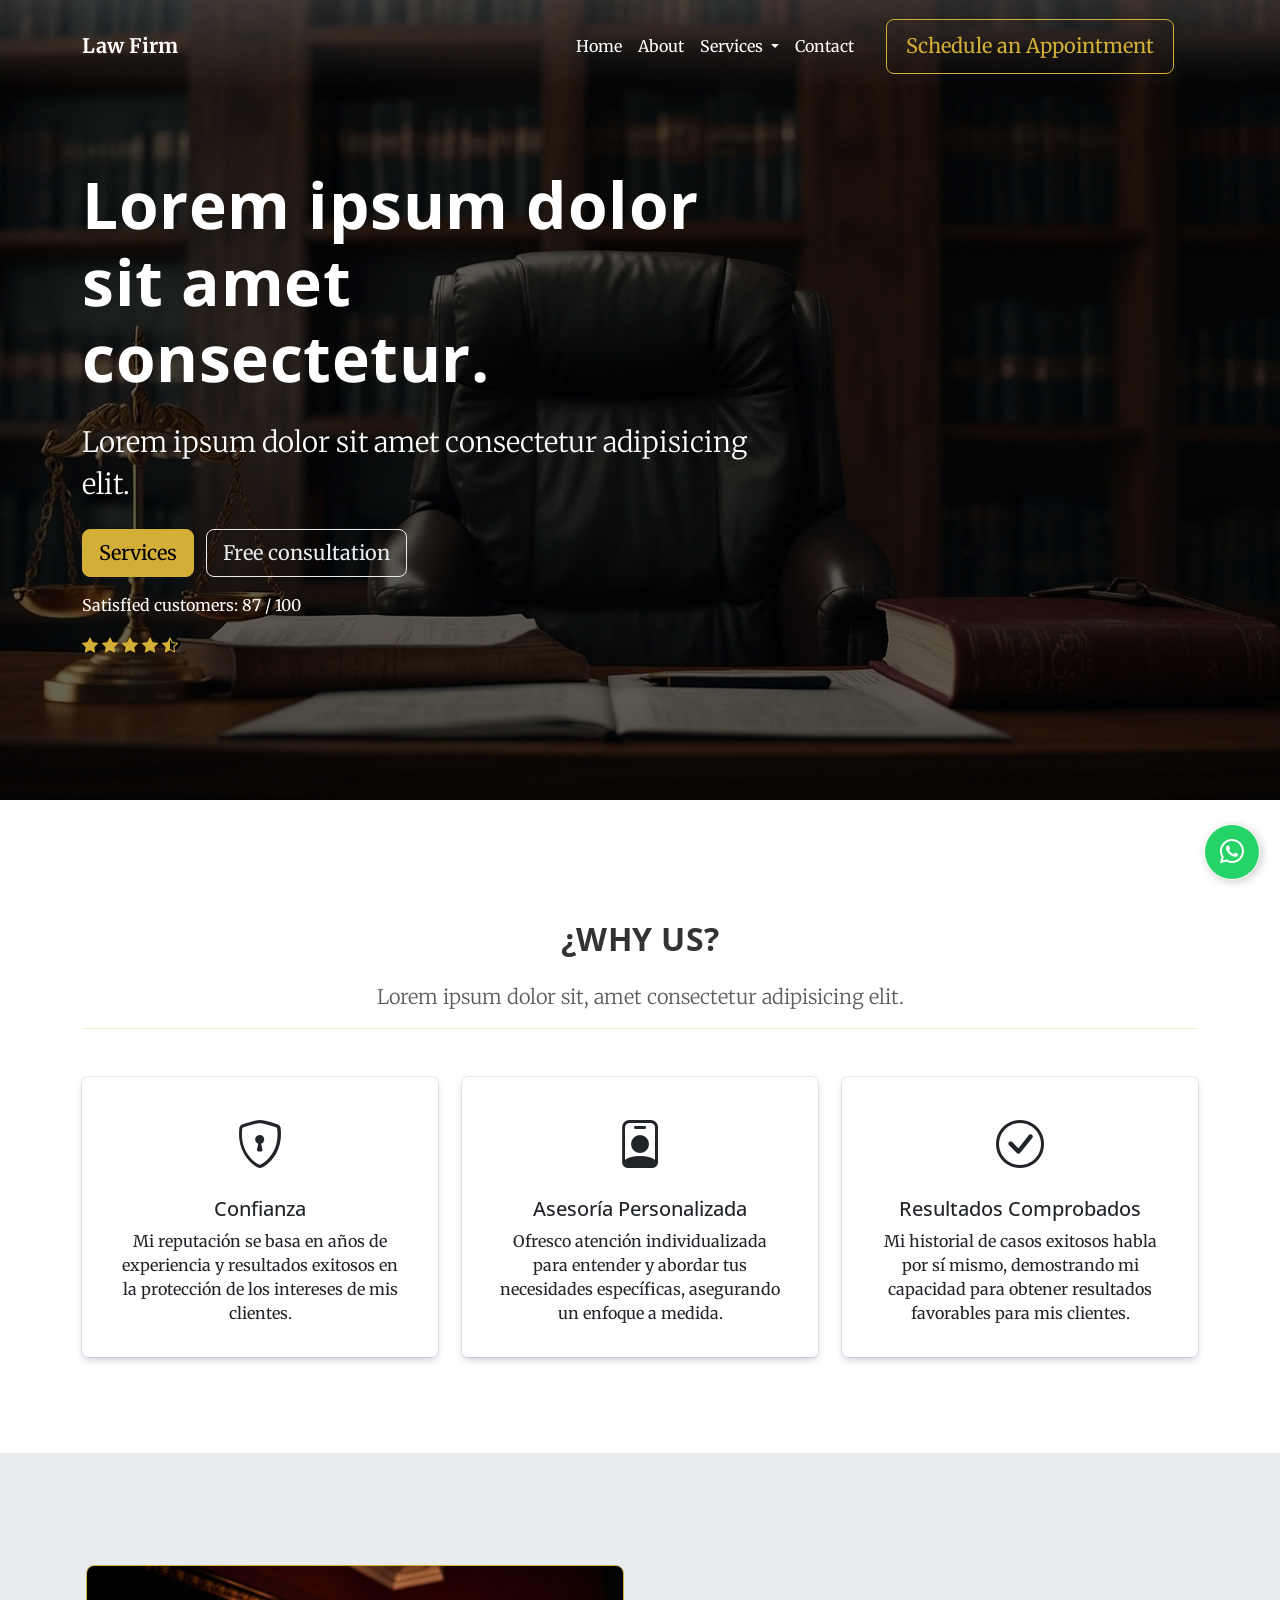
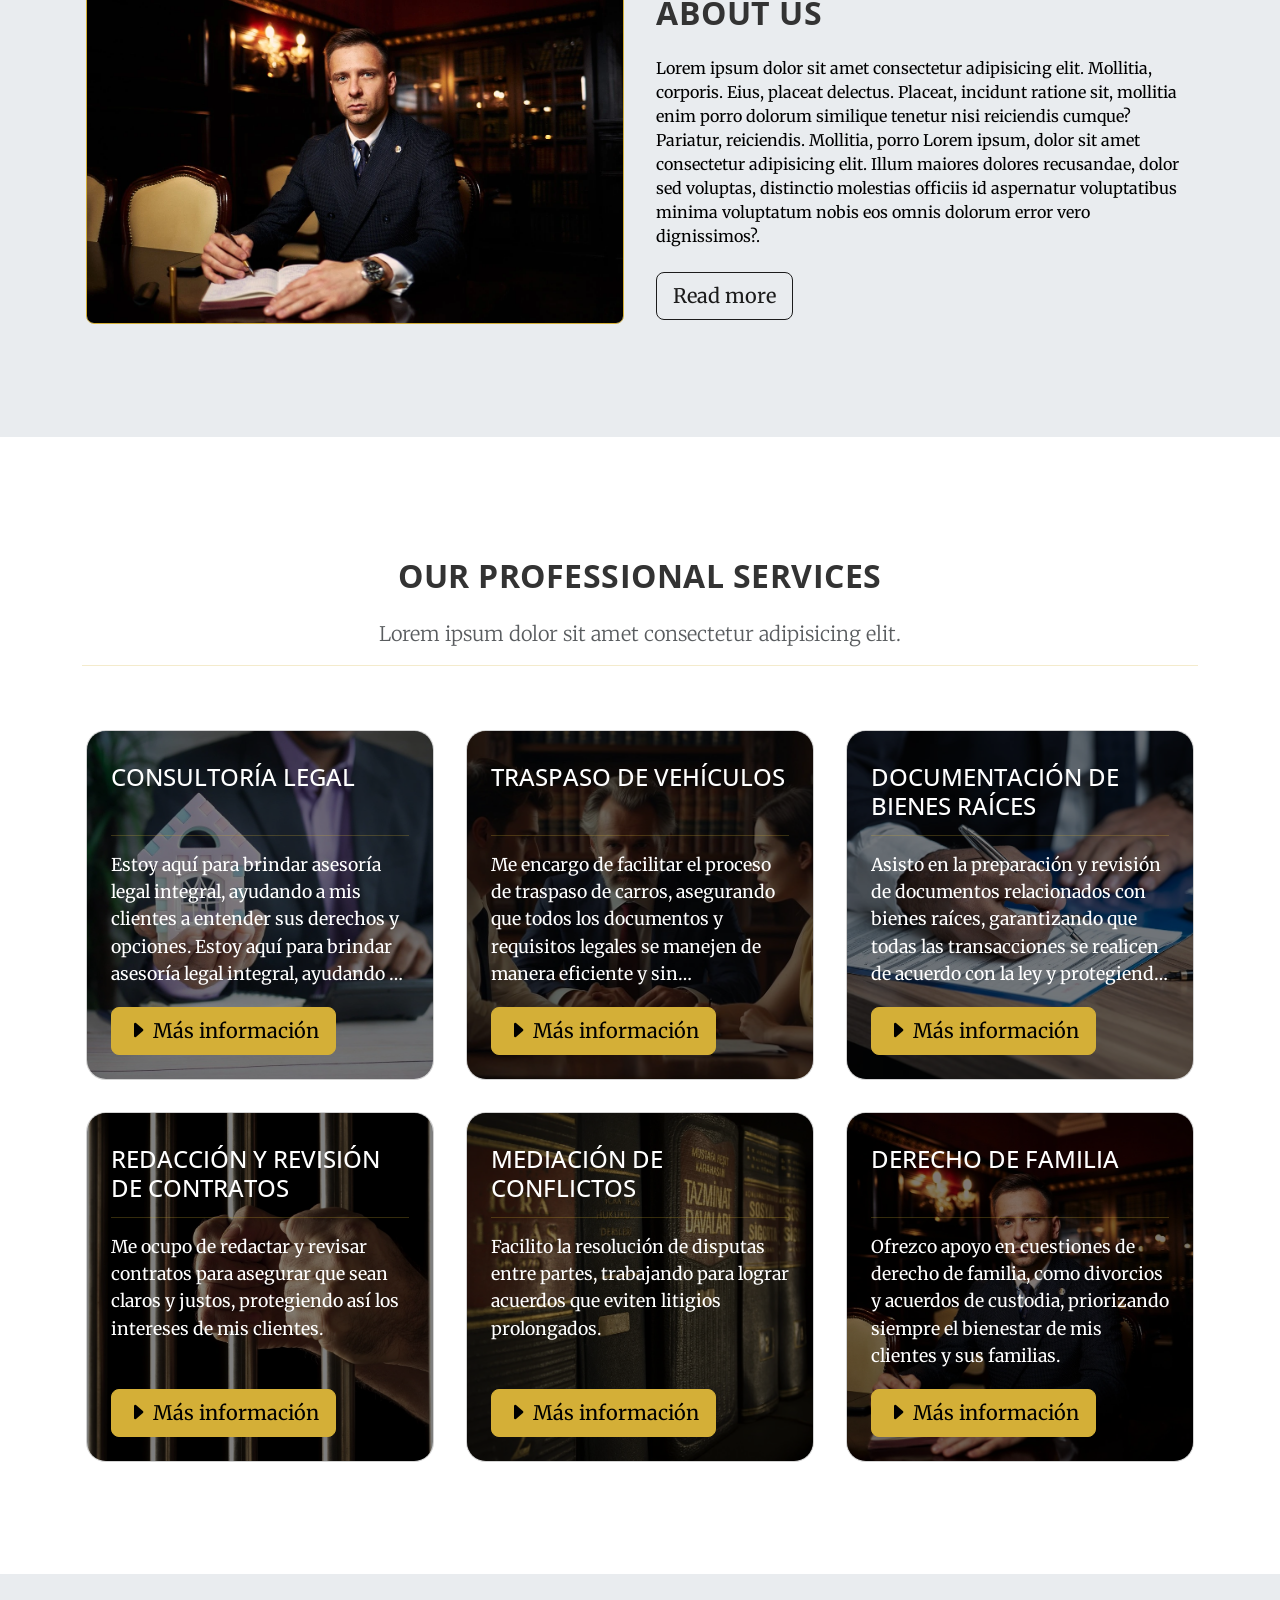
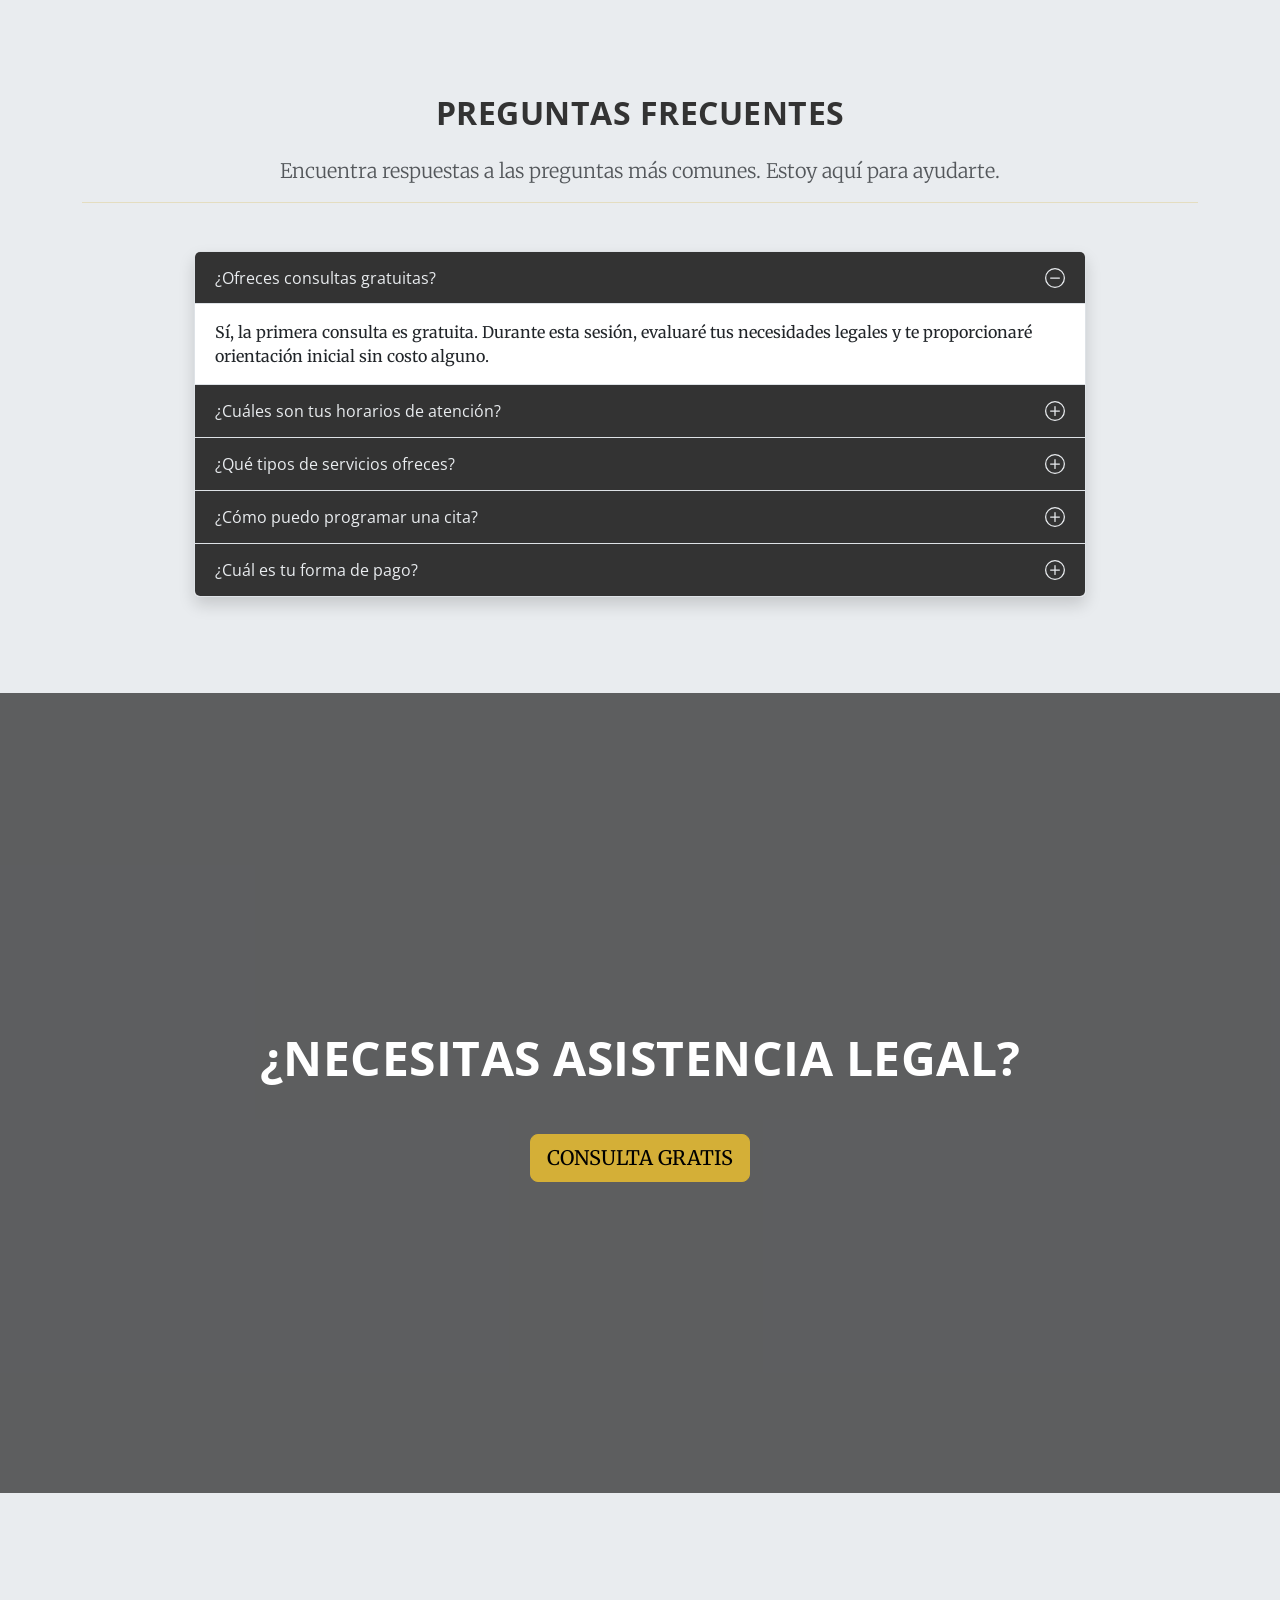
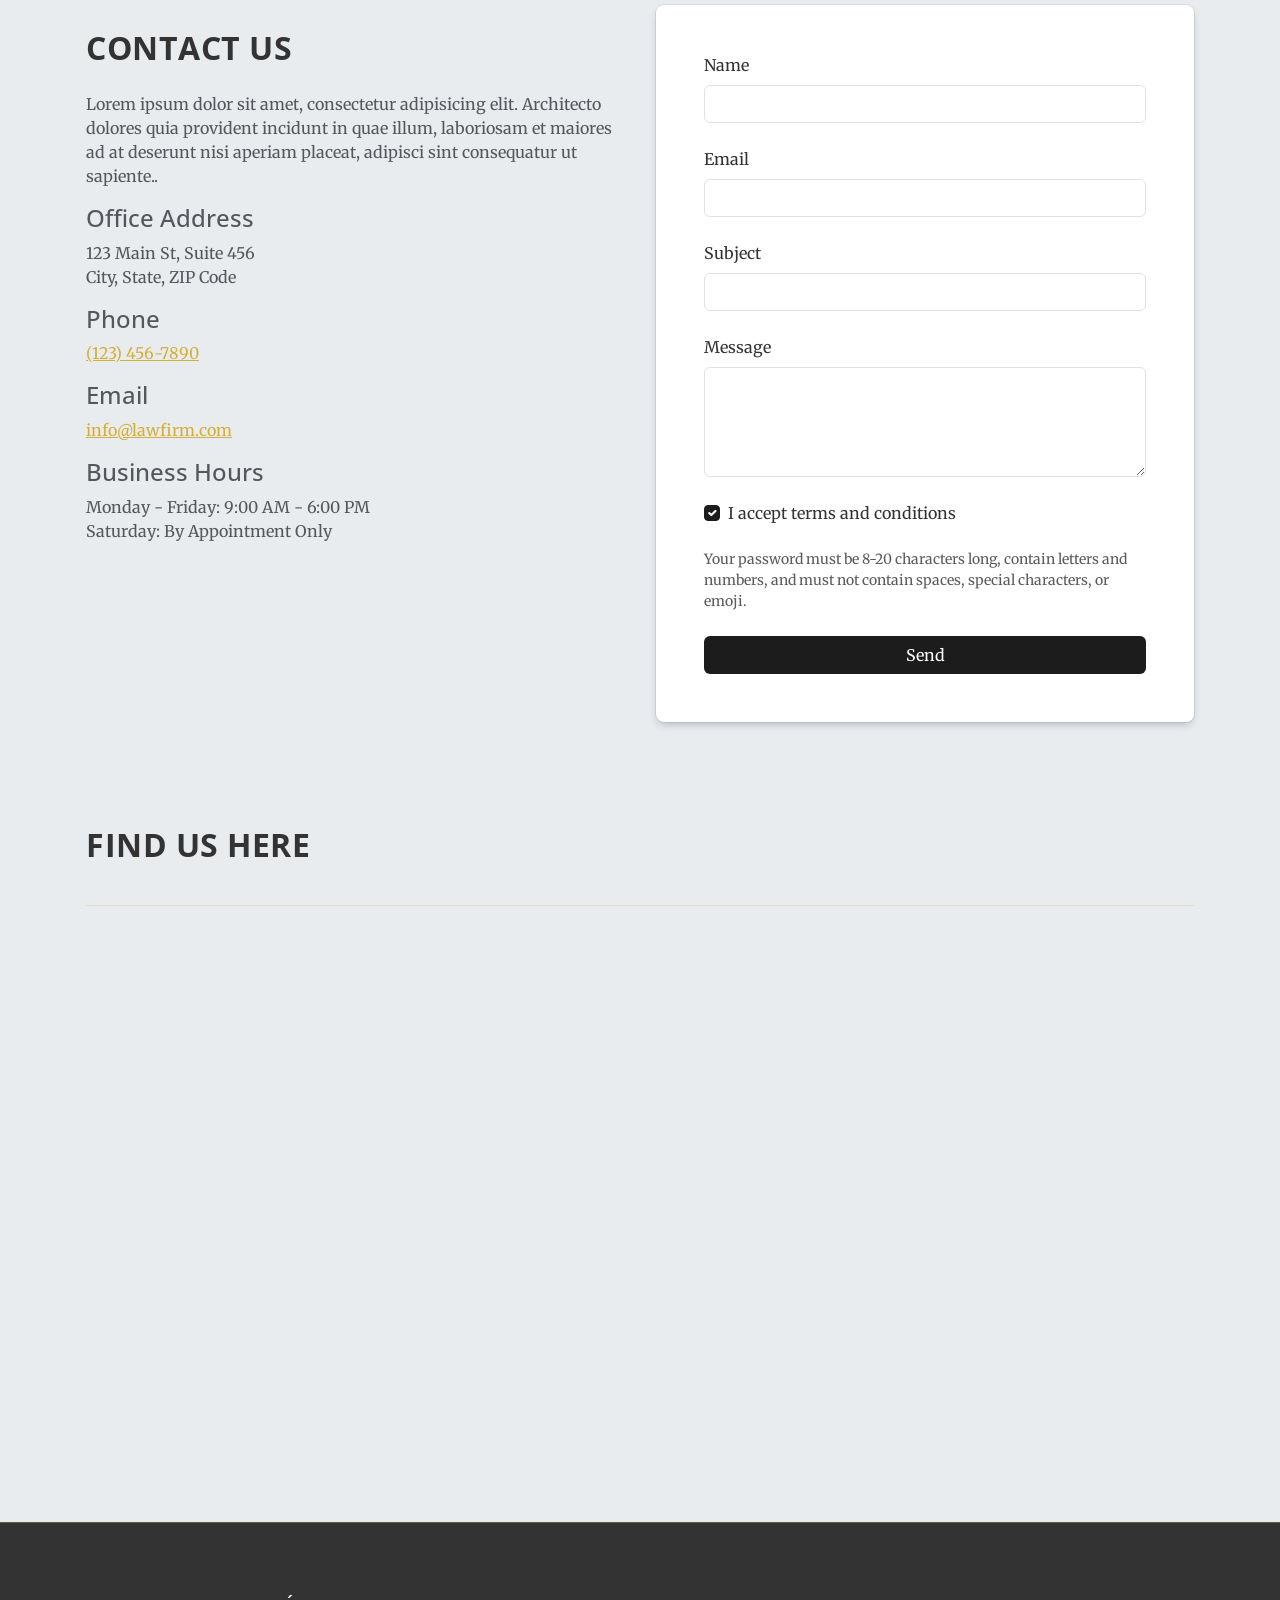
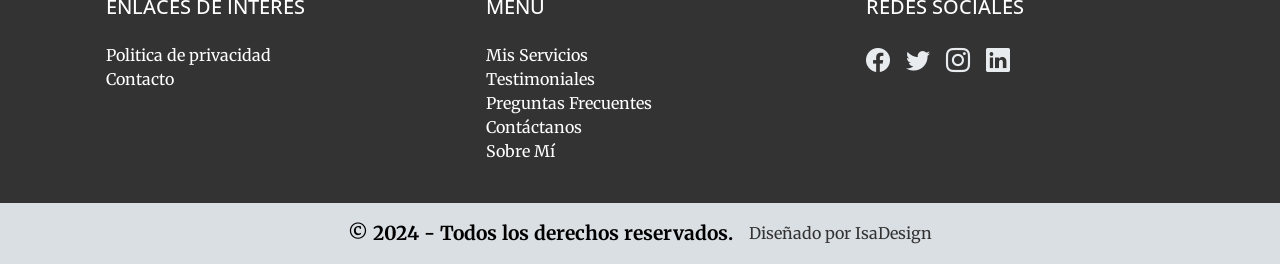
<file: index.html>
<!DOCTYPE html>
<html lang="es">

<head>
    <meta charset="UTF-8">
    <meta name="viewport" content="width=device-width, initial-scale=1.0">
    <meta name="description"
        content="Ofrecemos servicios legales personalizados en consultoría, traspaso de vehículos, bienes raíces y contratos. Nuestro enfoque está en brindar soluciones rápidas y eficientes para nuestros clientes. ¡Contáctanos para más información!">

    <title>Lawyer</title>
    <!-- ICONS BOOTSTRAP -->
    <link rel="stylesheet" href="https://cdn.jsdelivr.net/npm/bootstrap-icons@1.11.3/font/bootstrap-icons.min.css">
    <!-- FONTS -->
    <link
        href="https://fonts.googleapis.com/css2?family=Merriweather:wght@300;400;700;900&family=Open+Sans:wght@300;400;700&display=swap"
        rel="stylesheet">
    <!-- Google Fonts -->
    <!-- <link
        href="https://fonts.googleapis.com/css2?family=Playfair+Display:wght@700&family=Merriweather:wght@400;700&display=swap"
        rel="stylesheet"> -->
    <!-- <link
        href="https://fonts.googleapis.com/css2?family=Merriweather:wght@300;400;600;700;800&family=Open+Sans:wght@300;400;600;700;800&display=swap"
        rel="stylesheet"> -->
    <!-- CUSTOM CSS -->
    <!-- <link rel="stylesheet" href="styles.css" media="print" onload="this.media='all'"> -->
    <link rel="stylesheet" href="./css/main.min.css">
    <!-- CDN STYLE -->

    <link rel="preload" href="./img/hero.webp" as="image">

</head>

<body>
    <!-- HEADER -->
    <!-- NAVBAR TO NAVIGATE THE SECTIONS OF THE PAGE -->
    <nav id="navbar" class="navbar navbar-expand-lg navbar-dark bg-gradient fixed-top">
        <div class="container">
            <a class="navbar-brand" href="#">Law Firm</a>
            <button class="navbar-toggler" type="button" data-bs-toggle="collapse" data-bs-target="#navbarTogglerDemo02"
                aria-controls="navbarTogglerDemo02" aria-expanded="false" aria-label="Toggle navigation">
                <span class="navbar-toggler-icon"></span>
            </button>
            <div class="collapse navbar-collapse" id="navbarTogglerDemo02">
                <ul class="navbar-nav ms-auto mb-2 mb-lg-0">
                    <li class="nav-item">
                        <a class="nav-link active" aria-current="page" href="./index.html">Home</a>
                    </li>
                    <li class="nav-item">
                        <a class="nav-link" href="./about.html">About</a>
                    </li>
                    <li class="nav-item dropdown">
                        <a class="nav-link dropdown-toggle" href="#" id="navbarDropdown" role="button"
                            data-bs-toggle="dropdown" aria-expanded="false">
                            Services
                        </a>
                        <ul class="dropdown-menu" aria-labelledby="navbarDropdown">
                            <li><a class="dropdown-item" href="#">Service one</a></li>
                            <li><a class="dropdown-item" href="#">Service two</a></li>
                            <li><a class="dropdown-item" href="#">Service thre</a></li>
                            <li><a class="dropdown-item" href="#">Service four</a></li>
                            <li><a class="dropdown-item" href="#">Service five</a></li>
                            <li><a class="dropdown-item" href="#">Another action</a></li>
                            <li>
                                <hr class="dropdown-divider">
                            </li>
                            <li><a class="dropdown-item" href="#">Something else here</a></li>
                        </ul>
                    </li>

                    <li class="nav-item">
                        <a class="nav-link" href="./contact.html">Contact</a>
                    </li>
                </ul>
                <div class="d-flex">
                    <a href="#" class="btn btn-outline-secondary button-navbar btn-lg">Schedule an Appointment</a>
                </div>
            </div>
        </div>
    </nav>

    <!-- SCROLL INDICATOR -->
    <div class="scroll-watcher"></div>


    <!-- HERO -->
    <section id="hero" class="hero d-flex flex-column align-items-center justify-content-center position-relative">
        <!-- DARK LAYER -->
        <div class="hero-overlay"></div>
        <div class="container">
            <div class="hero-content text-white text-center text-lg-start">
                <h1 class="heading-hero display-3 title-animation">Lorem ipsum dolor sit amet consectetur.</h1>
                <p class="lead mb-4 fs-3 text-animation">
                    Lorem ipsum dolor sit amet consectetur adipisicing elit.
                </p>
                <div class="d-grid gap-4 d-md-block">
                    <a href="#services" class="hero-button btn btn-lg  btn-secondary text-dark">Services</a>
                    <a href="#services" class="hero-button btn btn-lg  btn-outline-accent ms-md-2">Free consultation</a>
                </div>
                <div class="mt-3">
                    <p class="">Satisfied customers: 87 / 100</p>
                    <span class="bi bi-star-fill text-secondary"></span>
                    <span class="bi bi-star-fill text-secondary"></span>
                    <span class="bi bi-star-fill text-secondary"></span>
                    <span class="bi bi-star-fill text-secondary"></span>
                    <span class="bi bi-star-half text-secondary"></span>
                </div>
            </div>
        </div>
    </section>


    <!-- WHY -->
    <section class="section why bg-white">
        <div class="container">
            <div class="content-title">
                <h2 class="heading display title-animation">¿Why us?</h2>
                <p class="lead text-muted text-animation w-lg-auto ">Lorem ipsum dolor sit, amet consectetur adipisicing
                    elit. </p>
                <hr class="text-secondary my-3">
            </div>
            <div class="why-content-cards">
                <div class="card text-center h-100 p-2 p-md-1 p-lg-3">
                    <span class="card-top-img pt-3"><i class="bi bi-shield-lock"></i></span>
                    <div class="card-body">
                        <h5 class="card-title">Confianza</h5>
                        <p class="card-text">Mi reputación se basa en años de experiencia y resultados exitosos en la
                            protección de los intereses de mis clientes.</p>
                    </div>
                </div>
                <div class="card text-center h-100 p-2 p-md-1 p-lg-3">
                    <span class="card-top-img pt-3"><i class="bi bi-person-badge"></i></span>
                    <div class="card-body">
                        <h5 class="card-title">Asesoría Personalizada</h5>
                        <p class="card-text">Ofresco atención individualizada para entender y abordar tus necesidades
                            específicas, asegurando un enfoque a medida.</p>
                    </div>
                </div>
                <div class="card text-center h-100 p-2 p-md-1 p-lg-3">
                    <span class="card-top-img pt-3"><i class="bi bi-check-circle"></i></i></span>
                    <div class="card-body">
                        <h5 class="card-title">Resultados Comprobados</h5>
                        <p class="card-text">Mi historial de casos exitosos habla por sí mismo, demostrando mi
                            capacidad para obtener resultados favorables para mis clientes.</p>
                    </div>
                </div>
            </div>
        </div>
    </section>


    <!-- ABOUT -->
    <section id="about" class="section about">
        <div class="container">

            <div class=" row about-content">
                <div class="order-2 col-12 col-lg-6 pb-4 p-md-3 d-flex align-items-center justify-content-center">
                    <div class="about-content-description d-flex flex-column align-items-start">
                        <h2 class="heading text-uppercase text-start title-animation">About us</h2>
                        <p class="text-black animation-left mb-4">Lorem ipsum dolor sit amet consectetur adipisicing
                            elit.
                            Mollitia, corporis. Eius, placeat delectus. Placeat, incidunt ratione sit, mollitia enim
                            porro dolorum similique tenetur nisi reiciendis cumque? Pariatur, reiciendis. Mollitia,
                            porro Lorem ipsum, dolor sit amet consectetur adipisicing elit. Illum maiores dolores
                            recusandae, dolor sed voluptas, distinctio molestias officiis id aspernatur voluptatibus
                            minima voluptatum nobis eos omnis dolorum error vero dignissimos?.</p>
                        <a href="./about.html" class="btn btn-lg btn-outline-primary">Read more</a>
                    </div>
                </div>
                <div
                    class="order-1 col-12 col-lg-6 p-md-3 d-flex flex-column align-items-center justify-content-center">
                    <img src="./img/about.webp" class="img-fluid about-content-image fade-in animation-right" width=""
                        height="" loading="lazy" alt="About">
                </div>
            </div>
        </div>

    </section>


    <!-- SERVICE -->
    <main id="services" class="section services bg-white">
        <div class="container">
            <div class="content-title">
                <h2 class="heading title-animation">Our Professional Services</h2>
                <p class="lead text-animation text-muted text-center w-md-auto">Lorem ipsum dolor sit amet consectetur
                    adipisicing elit.
                </p>
                <hr class="text-secondary my-3">
            </div>
            <div class="row services-content-cards">

                <div
                    class="col-12 col-md-6 col-lg-4 p-4 p-md-2 p-lg-3 d-flex justify-content-center align-items-center">
                    <div class="card card-animation">
                        <img src="./img/service1.webp" class="card-img fade-in" loading="lazy" width="" height=""
                            alt="Consultoría Legal">
                        <div class="card-body">
                            <h4 class="card-title">Consultoría Legal</h4>
                            <div class="card-info">
                                <hr class="text-secondary">
                                <p class="limited-text">Estoy aquí para brindar asesoría legal integral, ayudando a
                                    mis clientes a entender sus derechos y opciones. Estoy aquí para brindar asesoría
                                    legal
                                    integral, ayudando a
                                    mis clientes a entender sus derechos y opciones. Estoy aquí para brindar asesoría
                                    legal
                                    integral, ayudando a
                                    mis clientes a entender sus derechos y opciones.</p>
                            </div>
                            <a href="./service.html" class="card-button btn btn-lg btn-secondary"><i
                                    class="bi bi-caret-right-fill"></i> Más información</a>
                        </div>
                    </div>
                </div>

                <div
                    class="col-12 col-md-6 col-lg-4 p-4 p-md-2 p-lg-3 d-flex justify-content-center align-items-center">
                    <div class="card card-animation">
                        <img src="./img/service2.webp" class="card-img fade-in" loading="lazy" width="" height=""
                            alt="Traspaso de Vehículos">
                        <div class="card-body">
                            <h4 class="card-title">Traspaso de Vehículos</h4>
                            <div class="card-info">
                                <hr class="text-secondary">
                                <p class="limited-text">Me encargo de facilitar el proceso de traspaso de carros,
                                    asegurando que todos los documentos y requisitos legales se manejen de manera
                                    eficiente
                                    y sin complicaciones. Me encargo de facilitar el proceso de traspaso de carros,
                                    asegurando que todos los documentos y requisitos legales se manejen de manera
                                    eficiente
                                    y sin complicaciones.</p>
                            </div>
                            <a href="./service.html" class="card-button btn btn-lg btn-secondary"><i
                                    class="bi bi-caret-right-fill"></i> Más información</a>
                        </div>
                    </div>
                </div>

                <div
                    class="col-12 col-md-6 col-lg-4 p-4 p-md-2 p-lg-3 d-flex justify-content-center align-items-center">
                    <div class="card card-animation">
                        <img src="./img/service3.webp" class="card-img fade-in" loading="lazy" width="" height=""
                            alt="Documentación de Bienes Raíces">
                        <div class="card-body">
                            <h4 class="card-title">Documentación de Bienes Raíces</h4>
                            <div class="card-info">
                                <hr class="text-secondary">
                                <p class="limited-text">Asisto en la preparación y revisión de documentos
                                    relacionados
                                    con bienes raíces, garantizando que todas las transacciones se realicen de acuerdo
                                    con
                                    la
                                    ley y protegiendo los intereses de mis clientes.</p>
                            </div>
                            <a href="./service.html" class="card-button btn btn-lg btn-secondary"><i
                                    class="bi bi-caret-right-fill"></i> Más información</a>
                        </div>
                    </div>
                </div>

                <div
                    class="col-12 col-md-6 col-lg-4 p-4 p-md-2 p-lg-3 d-flex justify-content-center align-items-center">
                    <div class="card card-animation">
                        <img src="./img/service4.webp" class="card-img fade-in" loading="lazy" width="" height=""
                            alt="Redacción y Revisión de Contratos">
                        <div class="card-body">
                            <h4 class="card-title">Redacción y Revisión de Contratos</h4>
                            <div class="card-info">
                                <hr class="text-secondary">
                                <p class="limited-text">Me ocupo de redactar y revisar contratos para asegurar que
                                    sean claros y justos, protegiendo así los intereses de mis clientes.</p>
                            </div>
                            <a href="./service.html" class="card-button btn btn-lg btn-secondary"><i
                                    class="bi bi-caret-right-fill"></i> Más información</a>
                        </div>
                    </div>
                </div>

                <div
                    class="col-12 col-md-6 col-lg-4 p-4 p-md-2 p-lg-3 d-flex justify-content-center align-items-center">
                    <div class="card card-animation">
                        <img src="./img/service5.webp" class="card-img fade-in" loading="lazy" width="" height=""
                            alt="Mediación de Conflictos">
                        <div class="card-body">
                            <h4 class="card-title">Mediación de Conflictos</h4>
                            <div class="card-info">
                                <hr class="text-secondary">
                                <p class="limited-text">Facilito la resolución de disputas entre partes,
                                    trabajando
                                    para lograr acuerdos que eviten litigios prolongados.</p>
                            </div>
                            <a href="./service.html" class="card-button btn btn-lg btn-secondary"><i
                                    class="bi bi-caret-right-fill"></i> Más información</a>
                        </div>
                    </div>
                </div>

                <div
                    class="col-12 col-md-6 col-lg-4 p-4 p-md-2 p-lg-3 d-flex justify-content-center align-items-center">
                    <div class="card card-animation">
                        <img src="./img/service6.webp" class="card-img fade-in" loading="lazy" width="" height=""
                            alt="Derecho de Familia">
                        <div class="card-body">
                            <h4 class="card-title">Derecho de Familia</h4>
                            <div class="card-info">
                                <hr class="text-secondary">
                                <p class="limited-text">Ofrezco apoyo en cuestiones de derecho de familia, como
                                    divorcios y acuerdos de custodia, priorizando siempre el bienestar de mis clientes y
                                    sus
                                    familias.</p>
                            </div>
                            <a href="./service.html" class="card-button btn btn-lg btn-secondary"><i
                                    class="bi bi-caret-right-fill"></i> Más información</a>
                        </div>
                    </div>
                </div>


                <!-- <div class="card">
                    <img src="./img/service1.jpg" class="card-img" alt="">
                    <div class="card-body">
                        <h3 class="card-title">Service title</h3>
                        <p class="card-info limited-text">Lorem ipsum dolor sit amet consectetur adipisicing elit. Ipsum
                            non
                            laboriosam tenetur! Molestiae sapiente Molestiae sapiente Molestiae sapiente Molestiae
                            sapiente Molestiae sapiente ut enim quibusdam asperiores nihil itaque, ex harum
                            soluta, reiciendis illum?</p>

                        <a href="./service.html" class="card-button btn btn-lg btn-secondary">Mas informacion</a>
                    </div>
                </div> -->
            </div>
        </div>
    </main>


    <!-- FQA -->
    <section id="fqa" class="section fqa bg-accent">
        <div class="container">
            <div class="fqa-content">
                <div class="content-title">
                    <h2 class="heading title-animation">Preguntas frecuentes</h2>
                    <p class="lead text-animation text-muted text-center w-md-auto">Encuentra
                        respuestas a
                        las preguntas más comunes. Estoy aquí para
                        ayudarte.
                    </p>
                    <hr class="mb-4 text-secondary">
                </div>
                <div class="card mt-5 shadow">
                    <div class="accordion" id="faqAccordion">
                        <div class="accordion-item">
                            <h2 class="accordion-header" id="headingOne">
                                <button class="accordion-button" type="button" data-bs-toggle="collapse"
                                    data-bs-target="#collapseOne" aria-expanded="true" aria-controls="collapseOne">
                                    ¿Ofreces consultas gratuitas?
                                </button>
                            </h2>
                            <div id="collapseOne" class="accordion-collapse collapse show" aria-labelledby="headingOne"
                                data-bs-parent="#faqAccordion">
                                <div class="accordion-body">
                                    Sí, la primera consulta es gratuita. Durante esta sesión, evaluaré tus
                                    necesidades
                                    legales y te proporcionaré orientación inicial sin costo alguno.
                                </div>
                            </div>
                        </div>
                        <div class="accordion-item">
                            <h2 class="accordion-header" id="headingTwo">
                                <button class="accordion-button collapsed" type="button" data-bs-toggle="collapse"
                                    data-bs-target="#collapseTwo" aria-expanded="false" aria-controls="collapseTwo">
                                    ¿Cuáles son tus horarios de atención?
                                </button>
                            </h2>
                            <div id="collapseTwo" class="accordion-collapse collapse" aria-labelledby="headingTwo"
                                data-bs-parent="#faqAccordion">
                                <div class="accordion-body">
                                    Estoy disponible de lunes a viernes, de 9:00 a 18:00 horas. Si necesitas agendar
                                    una
                                    cita fuera de este horario, no dudes en comunicarte para buscar una solución.
                                </div>
                            </div>
                        </div>
                        <div class="accordion-item">
                            <h2 class="accordion-header" id="headingThree">
                                <button class="accordion-button collapsed" type="button" data-bs-toggle="collapse"
                                    data-bs-target="#collapseThree" aria-expanded="false" aria-controls="collapseThree">
                                    ¿Qué tipos de servicios ofreces?
                                </button>
                            </h2>
                            <div id="collapseThree" class="accordion-collapse collapse" aria-labelledby="headingThree"
                                data-bs-parent="#faqAccordion">
                                <div class="accordion-body">
                                    Brindo asesoría en derecho corporativo, derecho de familia, redacción y revisión
                                    de
                                    contratos, y protección de propiedad intelectual, adaptando mis servicios a las
                                    necesidades específicas de cada cliente.
                                </div>
                            </div>
                        </div>
                        <div class="accordion-item">
                            <h2 class="accordion-header" id="headingFour">
                                <button class="accordion-button collapsed" type="button" data-bs-toggle="collapse"
                                    data-bs-target="#collapseFour" aria-expanded="false" aria-controls="collapseFour">
                                    ¿Cómo puedo programar una cita?
                                </button>
                            </h2>
                            <div id="collapseFour" class="accordion-collapse collapse" aria-labelledby="headingFour"
                                data-bs-parent="#faqAccordion">
                                <div class="accordion-body">
                                    Puedes programar una cita contactándome directamente a través de mi número de
                                    teléfono o
                                    enviándome un correo electrónico. Estaré encantado de encontrar un momento que
                                    se
                                    ajuste
                                    a tu agenda.
                                </div>
                            </div>
                        </div>
                        <div class="accordion-item">
                            <h2 class="accordion-header" id="headingFive">
                                <button class="accordion-button collapsed" type="button" data-bs-toggle="collapse"
                                    data-bs-target="#collapseFive" aria-expanded="false" aria-controls="collapseFive">
                                    ¿Cuál es tu forma de pago?
                                </button>
                            </h2>
                            <div id="collapseFive" class="accordion-collapse collapse" aria-labelledby="headingFive"
                                data-bs-parent="#faqAccordion">
                                <div class="accordion-body">
                                    Acepto pagos mediante transferencia bancaria y en efectivo. Detallaré los costos
                                    de
                                    mis
                                    servicios durante la consulta inicial, asegurando que entiendas todas las
                                    tarifas
                                    aplicables.
                                </div>
                            </div>
                        </div>
                    </div>
                </div>
            </div>
        </div>
    </section>

    <!-- CALL ME -->
    <section class="call">
        <div class="call-overlay"></div>
        <div class="call-content">
            <div class="text-center">
                <h2 class="heading text-white title-animation display-5">¿Necesitas asistencia legal?</h2>
            </div>
            <button class="btn btn-lg btn-secondary pulse mt-4">CONSULTA GRATIS</button>
        </div>
    </section>

    <!-- CONTACT -->
    <section id="contact" class="section contact bg-accent">
        <div class="container">
            <div class="row contact-content">

                <div class="col-md-12 col-lg-6 pb-3 p-md-3 d-flex justify-content-beetwen align-items-start">
                    <div class="content-title mb-5">
                        <div class="text-start">
                            <h2 class="heading title-animation">Contact us</h2>
                        </div>
                        <p class="animation-left text-muted text-start">
                            Lorem ipsum dolor sit amet, consectetur adipisicing elit. Architecto dolores quia provident
                            incidunt in quae illum, laboriosam et maiores ad at deserunt nisi aperiam placeat, adipisci
                            sint
                            consequatur ut sapiente..
                        </p>

                        <div class="contact-info text-start text-muted">
                            <div class="info-item">
                                <h4>Office Address</h4>
                                <p>123 Main St, Suite 456<br>City, State, ZIP Code</p>
                            </div>
                            <div class="info-item">
                                <h4>Phone</h4>
                                <p><a href="tel:+1234567890" class="btn-link link-secondary">(123) 456-7890</a></p>
                            </div>
                            <div class="info-item">
                                <h4>Email</h4>
                                <p><a href="mailto:info@lawfirm.com"
                                        class="btn-link link-secondary">info@lawfirm.com</a></p>
                            </div>
                            <div class="info-item">
                                <h4>Business Hours</h4>
                                <p>Monday - Friday: 9:00 AM - 6:00 PM<br>Saturday: By Appointment Only</p>
                            </div>
                        </div>
                        <!-- <hr class="mb-4 text-secondary"> -->
                    </div>
                </div>

                <div class="col-md-12 col-lg-6 p-md-3 d-flex justify-content-center align-items-center">
                    <div class="contact-form animation-right bg-white">
                        <form class="form p-4 p-xl-5">

                            <div class="mb-4">
                                <label for="nombre" class="form-label">Name</label>
                                <input type="text" class="form-control" id="nombre" placeholder="">
                            </div>

                            <div class="mb-4">
                                <label for="correo" class="form-label">Email</label>
                                <input type="email" class="form-control" id="correo" placeholder="">
                            </div>

                            <div class="mb-4">
                                <label for="asunto" class="form-label">Subject</label>
                                <input type="text" class="form-control" id="asunto" placeholder="">
                            </div>

                            <div class="mb-4">
                                <label for="message" class="form-label">Message</label>
                                <textarea class="form-control" id="message" rows="4" placeholder=""></textarea>
                            </div>

                            <div class="form-check mb-4">
                                <input class="form-check-input" type="checkbox" value="" id="flexCheckChecked" checked>
                                <label class="form-check-label" for="flexCheckChecked">
                                    I accept terms and conditions
                                </label>
                            </div>

                            <div class="form-text mb-4">
                                Your password must be 8-20 characters long, contain letters and numbers, and must not
                                contain spaces, special characters, or emoji.
                            </div>

                            <div class="text-center">
                                <button type="submit"
                                    class="btn bg-primary text-white d-block w-100 btn-submit">Send</button>
                            </div>

                        </form>
                    </div>
                </div>

                <div class="col-12 p-md-3">
                    <!-- MAP -->

                    <div class="content-title text-start mt-5">
                        <h2 class="heading title-animation">Find us here</h2>
                        <hr class="mb-4 text-secondary">
                    </div>
                    <div class="map-container">
                        <iframe
                            src="https://www.google.com/maps/embed?pb=!1m18!1m12!1m3!1d3151.8354345096397!2d144.9537353154481!3d-37.81621817975171!2m3!1f0!2f0!3f0!3m2!1i1024!2i768!4f13.1!3m3!1m2!1s0x6ad65d43f3f4d2d1%3A0x2e22305c34e5e80!2sMelbourne%20Central!5e0!3m2!1sen!2sau!4v1602632022724!5m2!1sen!2sau"
                            width="100%" height="450" frameborder="0" style="border:0;" allowfullscreen=""
                            aria-hidden="false" tabindex="0"></iframe>
                    </div>


                </div>

            </div>
        </div>
    </section>


    <!-- Botón flotante de WhatsApp -->
    <a href="https://wa.me/tu-numero-de-whatsapp" target="_blank" class="whatsapp-button">
        <i class="bi bi-whatsapp"></i>
    </a>
    <!-- Botón flotante de Scroll Up -->
    <a id="scrollUp" class="scroll-up-button">
        <i class="bi bi-arrow-up-short"></i>
    </a>

    <!-- FOOTER -->
    <footer class="footer">
        <div class="container">
            <div class="row">
                <section class="col-12 col-md-4 text-white p-4">
                    <div class="container">
                        <h5 class="mb-4 text-uppercase">Enlaces de Interés</h5>
                        <nav class="link-content">
                            <ul class="list-unstyled">
                                <li>
                                    <a href="#politicas" class="text-decoration-none">Politica de privacidad</a>
                                </li>
                                <li>
                                    <a href="#contacto" class="text-decoration-none">Contacto</a>
                                </li>
                            </ul>
                        </nav>
                    </div>
                </section>
                <section class="col-12 col-md-4 text-white p-4">
                    <div class="container">
                        <h5 class="mb-4 text-uppercase">MENU</h5>
                        <nav class="link-services">
                            <ul class="list-unstyled">
                                <li>
                                    <a href="#services" class="text-decoration-none">Mis Servicios</a>
                                </li>
                                <li>
                                    <a href="#testimonials" class="text-decoration-none">Testimoniales</a>
                                </li>
                                <li>
                                    <a href="#fqa" class="text-decoration-none">Preguntas Frecuentes</a>
                                </li>
                                <li>
                                    <a href="#contact" class="text-decoration-none">Contáctanos</a>
                                </li>
                                <li>
                                    <a href="#about" class="text-decoration-none">Sobre Mí</a>
                                </li>
                            </ul>
                        </nav>
                    </div>
                </section>
                <section class="col-12 col-md-4 p-4">
                    <div class="container">
                        <div class="social-links">
                            <h5 class="mb-4 text-uppercase">Redes Sociales</h5>
                            <nav class="social-content">
                                <ul class="list-unstyled">
                                    <li><a href="#"><i class="bi bi-facebook"></i></a></li>
                                    <li><a href="#"><i class="bi bi-twitter"></i></a></li>
                                    <li><a href="#"><i class="bi bi-instagram"></i></a></li>
                                    <li><a href="#"><i class="bi bi-linkedin"></i></a></li>
                                </ul>
                            </nav>
                        </div>
                    </div>
                </section>
            </div>
        </div>
        <div class="footer-copyright">
            <p class="copy">&copy; 2024 - Todos los derechos reservados. </p>
            <p class="author"> Diseñado por IsaDesign</p>
        </div>
    </footer>


    <!-- BOOTSTRAP JS -->
    <script src="js/bootstrap.bundle.min.js" defer></script>
    <!-- CUSTOM JS -->
    <script src="js/main.js"></script>
</body>

</html>
</file>
